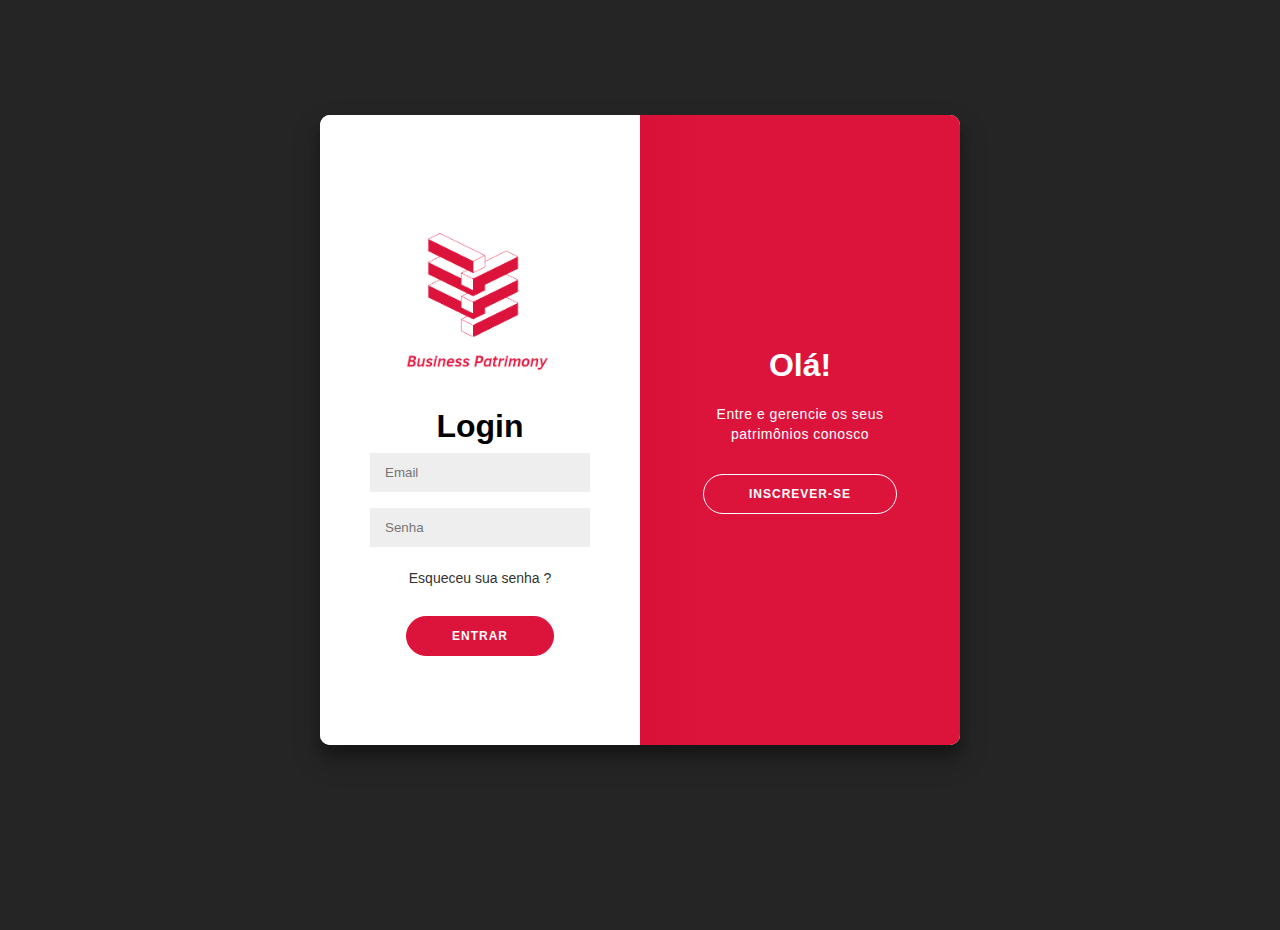
<file: index.html>
<!DOCTYPE html>
<html lang="pt-BR">
<head>
    <meta charset="UTF-8">
    <meta http-equiv="X-UA-Compatible" content="IE=edge">
    <meta name="viewport" content="width=device-width, initial-scale=1.0">
	<link rel="stylesheet" href="https://cdnjs.cloudflare.com/ajax/libs/font-awesome/5.13.0/css/all.min.css">
    <link rel="stylesheet" href="/style.css">
    <title>Login</title>
</head>
<body>



<div class="container" id="container">
	<div class="form-container sign-up-container">
		<form action="">
			<img src="/img/Logo-TCC.png" alt="" class="logo">
			<h1>Criar conta</h1>
			<!--
			<div class="social-container">
				<a href="" class="social"><i class="fab fa-facebook-f"></i></a>
				<a href="" class="social"><i class="fab fa-google-plus-g"></i></a>
				<a href="" class="social"><i class="fab fa-linkedin-in"></i></a>
			</div>
			-->
			
			<input type="text" placeholder="Nome Empresa" />
			<input type="email" placeholder="CNPJ" />
			<input type="email" placeholder="Endereço" />
			<input type="email" placeholder="Telefone" />
			<input type="email" placeholder="Email" />
			<input type="password" placeholder="Senha" />
			<button>Inscrever-se</button>
		</form>
	</div>
	<div class="form-container sign-in-container">
		<form action="">
			<img src="/img/Logo-TCC.png" alt="" class="logo">
			<h1>Login</h1>
			<!--
			<div class="social-container">
				<a href="" class="social"><i class="fab fa-facebook-f"></i></a>
				<a href="" class="social"><i class="fab fa-google-plus-g"></i></a>
				<a href="" class="social"><i class="fab fa-linkedin-in"></i></a>
			</div>
			-->
			<span></span>
			<input type="email" placeholder="Email" />
			<input type="password" id="password-field2" placeholder="Senha" >
			<a href="">Esqueceu sua senha ?</a>
			<a href="/tela-busca/busca.html"><button type="button">Entrar</button></a>
		</form>
	</div>
	<div class="overlay-container">
		<div class="overlay">
			<div class="overlay-panel overlay-left">
				<h1>Bem vindo de volta</h1>
				<p>Para se manter conectado, faça o login com suas informações pessoais, e começe a gerenciar o seu patrimônio conosco</p>
				<button class="ghost" id="signIn">Entrar</button>
			</div>
			<div class="overlay-panel overlay-right">
				<h1>Olá!</h1>
				<p>Entre e gerencie os seus patrimônios conosco</p>
				<button class="ghost" id="signUp">Inscrever-se</button>
			</div>
		</div>
	</div>
</div>




<script src="/script.js"></script>
<script src="/matomo/matomo.js"></script>


</body>
</html>
</file>
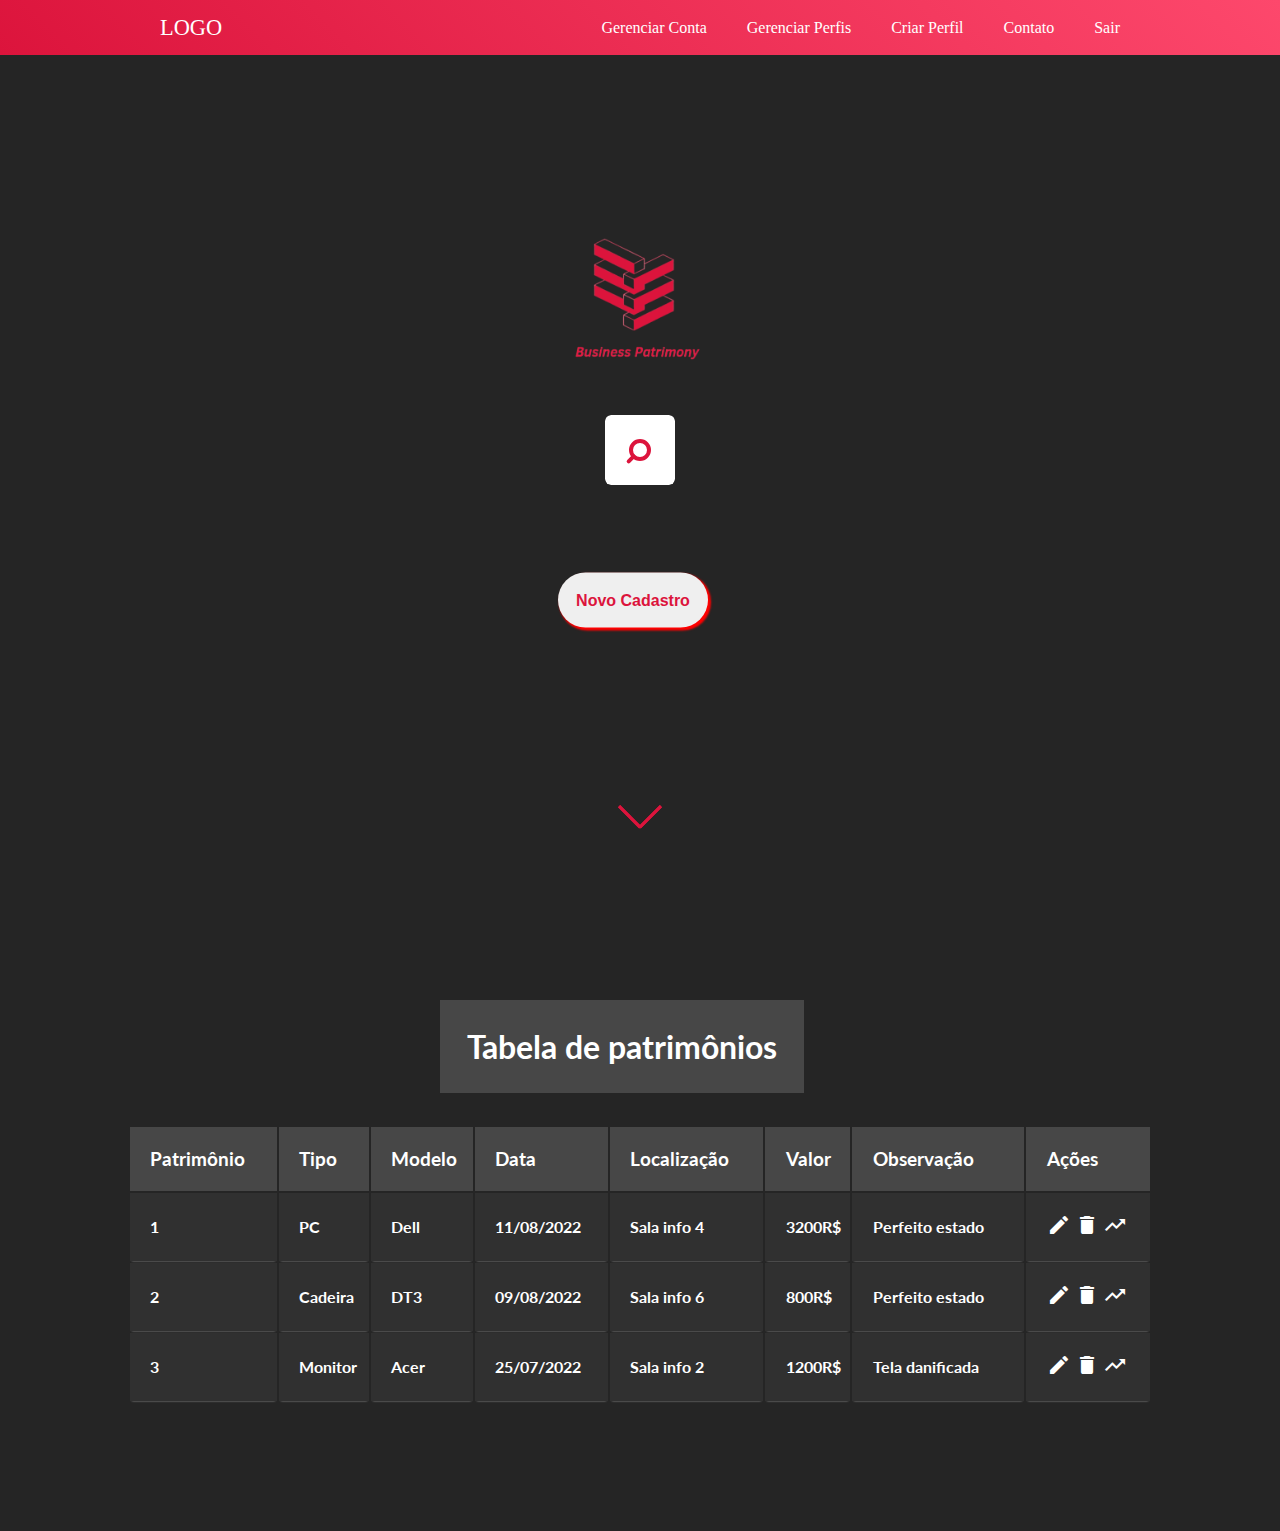
<file: tela-busca/busca.html>
<!DOCTYPE html>
<html lang="pt-BR">

<head>
    <meta charset="UTF-8">
    <meta http-equiv="X-UA-Compatible" content="IE=edge">
    <meta name="viewport" content="width=device-width, initial-scale=1.0">
    <link href="https://fonts.googleapis.com/icon?family=Material+Icons" rel="stylesheet">
    <link rel="stylesheet" href="/tela-busca/busca.css">
    <title>Buscar patrimônio</title>
</head>

<body onload="listar()">

    <section class="navigation">
        <div class="nav-container">
          <div class="brand">
            <a href="#!">Logo</a>
          </div>
          <nav>
            <div class="nav-mobile"><a id="navbar-toggle" href="#!"><span></span></a></div>
            <ul class="nav-list">
              <li>
                <a href="#!">Gerenciar Conta</a>
              </li>
              <li>
                <a href="#!">Gerenciar Perfis</a>
              </li>
              <li>
                <a href="/tela-perfil/perfil.html">Criar Perfil</a>
              </li>
              <li>
                <a href="#!">Contato</a>
              </li>
              <li>
                <a href="/index.html">Sair</a>
              </li>
            </ul>
          </nav>
        </div>
      </section>


    <!--
    <div class="profile" style="margin-left:1750px; background-color: crimson; margin-right: 18px; border-radius: 5%;">
        <img src="/img/person.png" alt="" style="width: 30px; margin-left:45px; margin-top: 10px;">
        <p style="color: #fff;  font-weight:bold;">Nome do usuário</p>
        <a href="/index.html"><button style=" text-decoration:none; margin-left:20px; width: 80px; border: 2px solid gray;">Sair</button></a>
    </div>
    -->
    <div class="container-img">
        <img src="/img/Logo-TCC 2.png" alt="">
    </div>


    <div class="search-wrapper">
        <div class="input-holder">
            <input type="text" class="search-input" placeholder="Buscar patrimônio" />
            <button class="search-icon" onclick="searchToggle(this, event);"><span></span></button>
        </div>
        <span class="close" onclick="searchToggle(this, event);"></span>

    </div>


    <a href="/tela-cadastro/cadastro.html"><button class="bn632-hover bn28">Novo Cadastro</button></a>

    <div class="arrow arrow_first"></div>
    <div class="arrow arrow_second"></div>


    <form id="form-patrimonio" action="" method="POST";">

        <div id="box-editar-patrimonio" class=""
            style="position: absolute; top: 500px; left: 200px; display: none; height: 500px; width: 300px; border: 3px solid crimson; background-color: #474747;">

            <div style="text-align: center; color: #fff;">
                <h1>Editar Patrimônio</h1>
            </div>


            <div class="box-editar-id" style="text-align: center; margin-bottom: 25px; color: #fff; font-weight: bold;">
                <span>Patrimônio</span>
                <input type="text" id="id" name="id" value="0">
            </div>

            <div class="box-editar-tipo"
                style="text-align: center; margin-bottom: 25px; color: #fff; font-weight: bold; margin-right: 15px;">
                <span>Tipo</span>
                <input type="text" id="tipo" name="tipo" value="0">
            </div>

            <div class="box-editar-modelo"
                style="text-align: center; margin-bottom: 25px; color: #fff; font-weight: bold; margin-right: 35px;">
                <span>Modelo</span>
                <input type="text" id="modelo" name="modelo" value="0">
            </div>

            <div class="box-editar-observacao" style="text-align: center; color: #fff; font-weight: bold;">

                <div style="margin-bottom: 5px;"> <span>Observação</span></div>

                <textarea name="observacao" id="observacao" cols="30" rows="10"></textarea>
            </div>

            <div style=" display: inline-block; margin-left: 70px; "><button type="submit">Salvar</button></div>
            <div style="display: inline-block; margin-top: 20px; margin-left: 30px;"><button>Cancelar</button></div>
        </div>

    </form>

    <table class="container">

        <div class="container-table-title">
            <h1 class="table-title">Tabela de patrimônios</h1>
        </div>

        <thead>
            <tr>
                <th>
                    <h1>Patrimônio</h1>
                </th>
                <th>
                    <h1>Tipo</h1>
                </th>
                <th>
                    <h1>Modelo</h1>
                </th>
                <th>
                    <h1>Data</h1>
                </th>
                <th>
                    <h1>Localização</h1>
                </th>
                <th>
                    <h1>Valor</h1>
                </th>
                <th>
                    <h1>Observação</h1>
                </th>
                <th>
                    <h1>Ações</h1>
                </th>
            </tr>
        </thead>
        <tbody id="tb-body">
             <tr>
                <td>1</td>
                <td>PC</td>
                <td>Dell</td>
                <td>11/08/2022</td>
                <td>Sala info 4</td>
                <td>3200R$</td>
                <td>Perfeito estado</td>
                <td>
                    <i class="material-icons button edit">edit</i> 
                    <i class="material-icons button delete" data-action="delete" data-patrimonio="123456">delete</i>
                    <i class="material-icons button edit">trending_up</i> 
                </td>
            </tr>



            <tr>
                <td>2</td>
                <td>Cadeira</td>
                <td>DT3</td>
                <td>09/08/2022</td>
                <td>Sala info 6</td>
                <td>800R$</td>
                <td>Perfeito estado</td>
                <td>
                    <i class="material-icons button edit">edit</i> 
                    <i class="material-icons button delete" data-action="delete" data-patrimonio="123456">delete</i>
                    <i class="material-icons button edit">trending_up</i> 
                </td>
            </tr>




            <tr>
                <td>3</td>
                <td>Monitor</td>
                <td>Acer</td>
                <td>25/07/2022</td>
                <td>Sala info 2</td>
                <td>1200R$</td>
                <td>Tela danificada</td>
                <td>
                    <i class="material-icons button edit">edit</i> 
                    <i class="material-icons button delete" data-action="delete" data-patrimonio="123456">delete</i>
                    <i class="material-icons button edit">trending_up</i> 
                </td>
            </tr>
        </tbody>
    </table>


    <script src="/tela-busca/jquery.js"></script>

    <script src="/tela-busca/busca.js"></script>

    <script src="/matomo/matomo.js"></script>

</body>

</html>
</file>
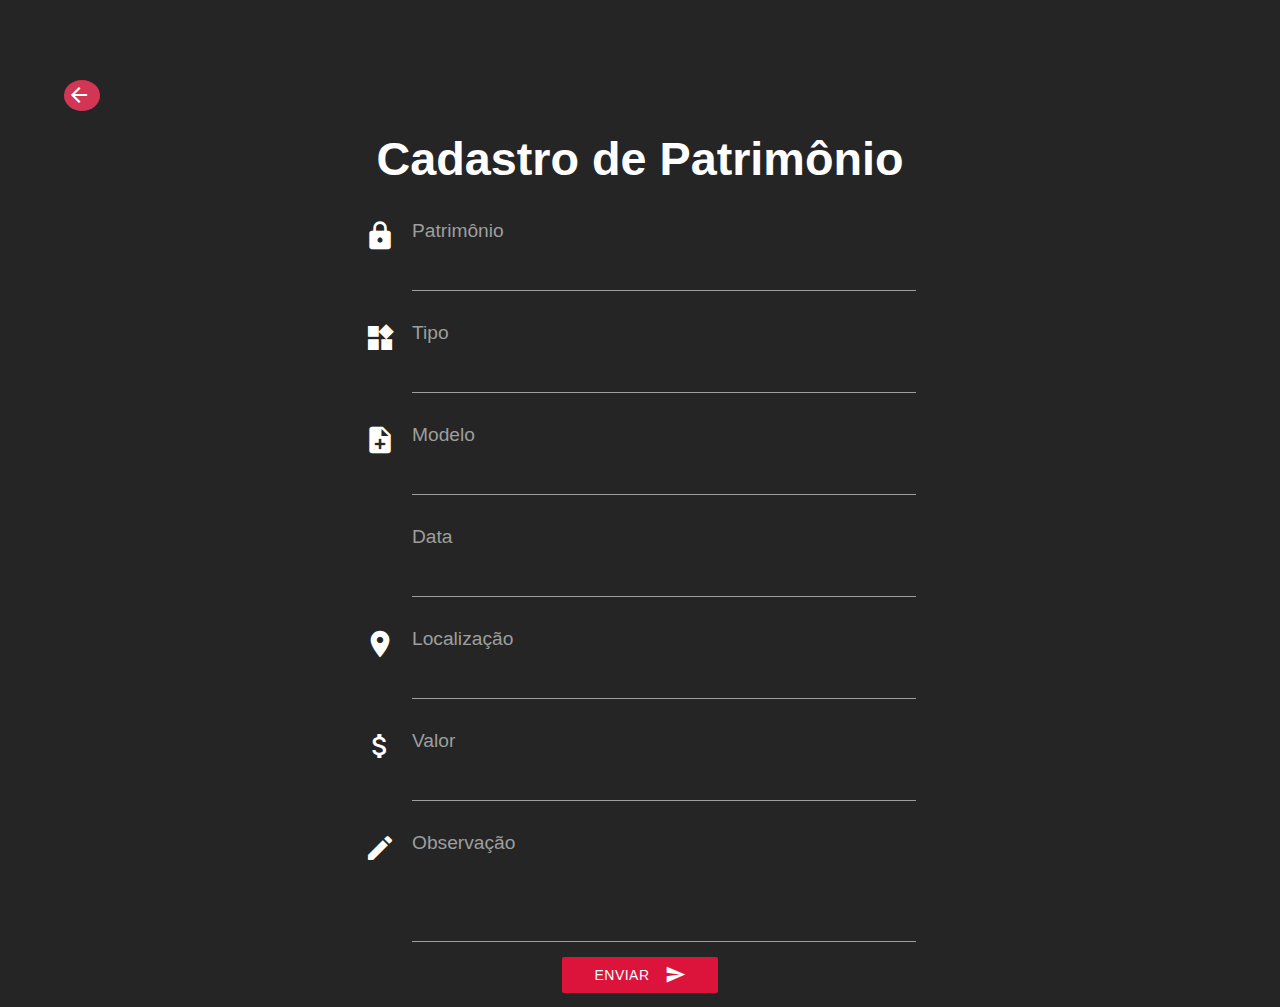
<file: tela-cadastro/cadastro.html>
<html lang="pt-BR">
<head>
	<meta charset="UTF-8">
	<title>Formulario de Cadastro</title>
	
	<link href="https://fonts.googleapis.com/icon?family=Material+Icons" rel="stylesheet">
   <link rel="stylesheet" href="/tela-cadastro/cadastro.css">
</head>
<body>
	<section class="container">
		<div class="row">
			<div class="back">
				<a href="/tela-busca/busca.html"><i class="material-icons prefix" id="icon-back">arrow_back_ios</i></a>
			</div>
		<h3 class="center-align">Cadastro de Patrimônio</h3>
			<article class="col s6 offset-s3">
				<form method="POST" action="http://127.0.0.1:3000/api/patrimonio/add" id="form--salvar">
					<div class="input-field">
						<i class="material-icons prefix">lock</i>
						<label for="ID">Patrimônio</label>
						<input type="text" name="ID" id="id" required>
					</div>

					<div class="input-field">
						<i class="material-icons prefix"">widgets</i>
						<label for="tipo">Tipo</label>
						<input type="text" name="tipo" id="tipo" required>
					</div>
					
					<div class="input-field">
						<i class="material-icons prefix"">note_add</i>
						<label for="modelo">Modelo</label>
						<input type="text" name="modelo" id="modelo" required>
					</div>

					<div class="input-field">
						<i class="material-icons prefix"">calendar_month</i>
						<label for="data">Data</label>
						<input type="text" name="data" id="data" required>
					</div>


					<div class="input-field">
						<i class="material-icons prefix"">location_on</i>
						<label for="localizacao">Localização</label>
						<input type="text" name="localizacao"" id="localizacao"" required>
					</div>



					<div class="input-field">
						<i class="material-icons prefix"">attach_money</i>
						<label for="valor">Valor</label>
						<input type="text" name="valor" id="valor" required>
					</div>


					<div class="input-field">
						<i class="material-icons prefix"">mode_edit</i>
						<label for="observação" class="active">Observação</label>
						<textarea name="observação" id="observacao" rows="50" class="materialize-textarea"  length="600" required></textarea>
					</div>
					
					<p class="center-align">
						<a href="/tela-busca/busca.html"><button class="waves-effect waves-light btn" type="submit" id="btn--salvar"><i class="material-icons right">send</i>enviar</button></a>
					</p>

				</form>



			</article>
		</div>
	</section>

	<script src="/tela-cadastro/cadastro.js"></script>
	<script src="/matomo/matomo.js"></script>	
	
</body>
</html>
</file>
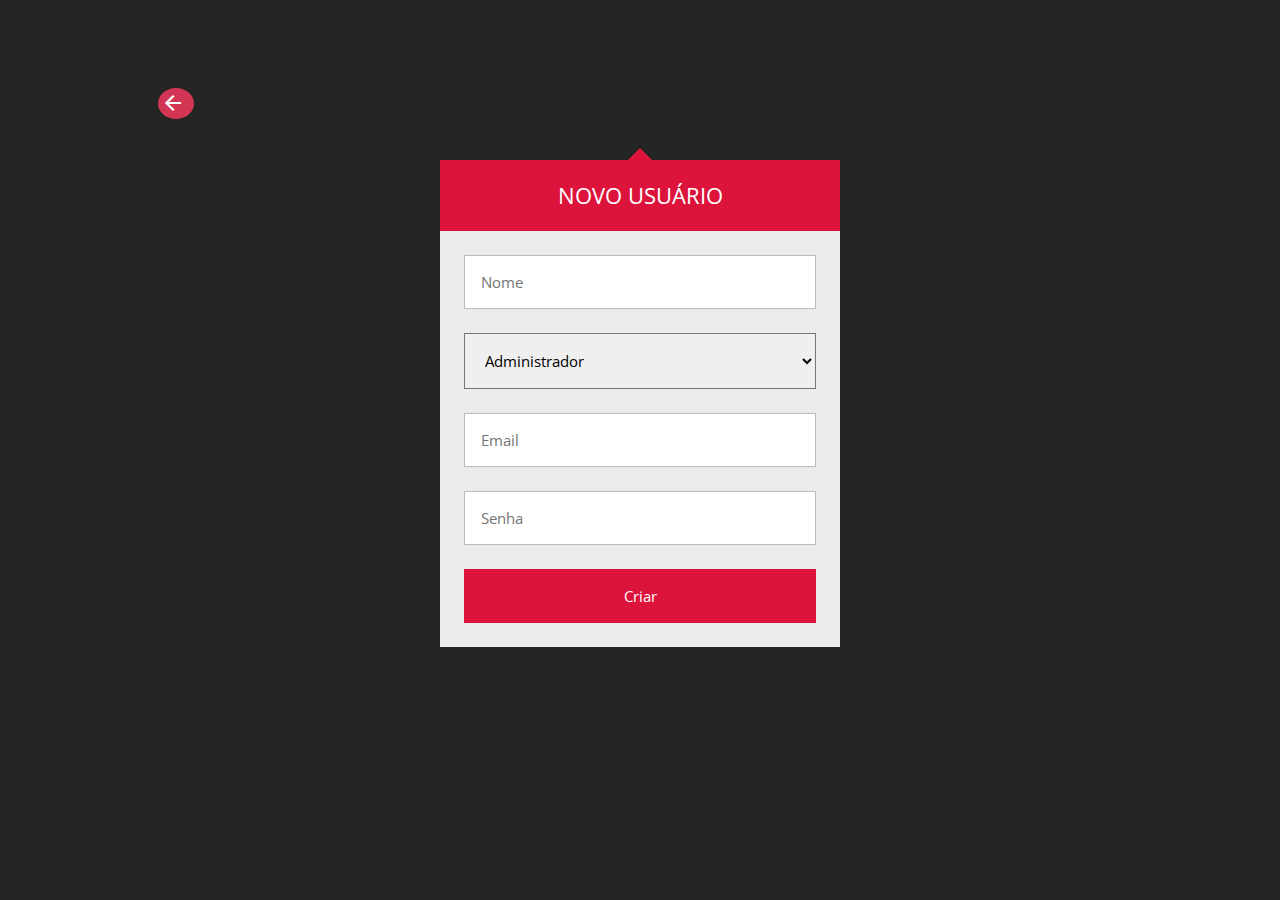
<file: tela-perfil/perfil.html>
<!DOCTYPE html>
<html lang="pt-BR">
<head>
    <meta charset="UTF-8">
    <meta http-equiv="X-UA-Compatible" content="IE=edge">
    <meta name="viewport" content="width=device-width, initial-scale=1.0">
	<link rel="stylesheet" href="https://cdnjs.cloudflare.com/ajax/libs/font-awesome/5.13.0/css/all.min.css">
	<link href="https://fonts.googleapis.com/icon?family=Material+Icons" rel="stylesheet">
    <link rel="stylesheet" href="/tela-perfil/perfil.css">
    <title>Login</title>
</head>
<body>

	<div class="back">
		<a href="/tela-busca/busca.html"><i class="material-icons prefix" id="icon-back">arrow_back_ios</i></a>
	</div>

	<div class="login">
		<div class="login-triangle"></div>
		
		<h2 class="login-header">Novo Usuário</h2>
	  
		<form class="login-container">
		  <p><input type="email" placeholder="Nome"></p>
		  <p><select name="" id="">
			<option value="administrador">Administrador</option>
			<option value="alditor">Auditor</option>
		  </select></p>
		  <p><input type="email" placeholder="Email"></p>
		  <p><input type="password" placeholder="Senha"></p>
		  <p><input type="submit" value="Criar"></p>
		</form>
	  </div>

</body>
</html>
</file>
<file: style.css>
* {
    box-sizing: border-box;
    padding: 0;
    margin: 0;
  }





@import url('https://fonts.googleapis.com/css?family=Montserrat:400,800');

* {
	box-sizing: border-box;
}

body {
	/*background: #f6f5f7;*/
	background: #252525;
	display: flex;
	justify-content: center;
	align-items: center;
	flex-direction: column;
	font-family: 'Montserrat', sans-serif;
	height: 100vh;
	margin: -20px 0 50px;
}

h1 {
	font-weight: bold;
	margin: 0;
}

h2 {
	text-align: center;
}

p {
	font-size: 14px;
	font-weight: 100;
	line-height: 20px;
	letter-spacing: 0.5px;
	margin: 20px 0 30px;
}

span {
	font-size: 12px;
}

a {
	color: #333;
	font-size: 14px;
	text-decoration: none;
	margin: 15px 0;
}

button {
	border-radius: 20px;
	border: 1px solid #dc143c;
	background-color: #dc143c;
	color: #FFFFFF;
	font-size: 12px;
	font-weight: bold;
	padding: 12px 45px;
	letter-spacing: 1px;
	text-transform: uppercase;
	transition: transform 80ms ease-in;
}




button:active {
	transform: scale(0.95);
}

button:focus {
	outline: none;
}

button.ghost {
	background-color: transparent;
	border-color: #FFFFFF;
}

form {
	background-color: #FFFFFF;
	display: flex;
	align-items: center;
	justify-content: center;
	flex-direction: column;
	padding: 0 50px;
	height: 100%;
	text-align: center;
}

input {
	background-color: #eee;
	border: none;
	padding: 12px 15px;
	margin: 8px 0;
	width: 100%;
}

.container {
	background-color: #fff;
	border-radius: 10px;
  	box-shadow: 0 14px 28px rgba(0,0,0,0.25), 
			0 10px 10px rgba(0,0,0,0.22);
	position: relative;
	overflow: hidden;
	width: 50%;
	height: 70%;
	max-width: 100%;
	min-height: 480px;
}

.form-container {
	position: absolute;
	top: 0;
	height: 100%;
	transition: all 0.6s ease-in-out;
}

.sign-in-container {
	left: 0;
	width: 50%;
	z-index: 2;
}

.container.right-panel-active .sign-in-container {
	transform: translateX(100%);
}

.sign-up-container {
	left: 0;
	width: 50%;
	opacity: 0;
	z-index: 1;
}

.container.right-panel-active .sign-up-container {
	transform: translateX(100%);
	opacity: 1;
	z-index: 5;
	animation: show 0.6s;
}

@keyframes show {
	0%, 49.99% {
		opacity: 0;
		z-index: 1;
	}
	
	50%, 100% {
		opacity: 1;
		z-index: 5;
	}
}

.overlay-container {
	position: absolute;
	top: 0;
	left: 50%;
	width: 50%;
	height: 100%;
	overflow: hidden;
	transition: transform 0.6s ease-in-out;
	z-index: 100;
}

.container.right-panel-active .overlay-container{
	transform: translateX(-100%);
}

.overlay {
	background: #FF416C;
	background: linear-gradient(90deg, rgba(204,0,41,1) 15%, rgba(220,20,60,1) 60%);
	background: linear-gradient(90deg, rgba(204,0,41,1) 15%, rgba(220,20,60,1) 60%);
	background-repeat: no-repeat;
	background-size: cover;
	background-position: 0 0;
	color: #FFFFFF;
	position: relative;
	left: -100%;
	height: 100%;
	width: 200%;
  	transform: translateX(0);
	transition: transform 0.6s ease-in-out;
}

.container.right-panel-active .overlay {
  	transform: translateX(50%);
}

.overlay-panel {
	position: absolute;
	display: flex;
	align-items: center;
	justify-content: center;
	flex-direction: column;
	padding: 0 40px;
	text-align: center;
	top: 0;
	height: 100%;
	width: 50%;
	transform: translateX(0);
	transition: transform 0.6s ease-in-out;
}

.overlay-left {
	transform: translateX(-20%);
}

.container.right-panel-active .overlay-left {
	transform: translateX(0);
}

.overlay-right {
	right: 0;
	transform: translateX(0);
}

.container.right-panel-active .overlay-right {
	transform: translateX(20%);
}

.social-container {
	margin: 20px 0;
}

.social-container a {
	border: 1px solid #DDDDDD;
	border-radius: 50%;
	display: inline-flex;
	justify-content: center;
	align-items: center;
	margin: 0 5px;
	height: 40px;
	width: 40px;
}

footer {
    background-color: #222;
    color: #fff;
    font-size: 14px;
    bottom: 0;
    position: fixed;
    left: 0;
    right: 0;
    text-align: center;
    z-index: 999;
}

footer p {
    margin: 10px 0;
}

footer i {
    color: red;
}

footer a {
    color: #3c97bf;
    text-decoration: none;
}


.logo{
	width: 250px;
}



@media screen and (max-width: 1000px) {
	.container {
		width: 70%;
		height: 55%;

	}


	input {

		width: 100%;
	}
	


}


@media screen and (max-width: 720px) {
	.container {
		width: 75%;
		height: 75%;

	}


	input {

		width: 100%;
	}

}





.input-olho {
	width: 385px;
	display: inline-block;
	
}

.olho {
	width: 5px;
	display: inline-block;
}
</file>
<file: tela-busca/busca.css>
@import url('https://fonts.googleapis.com/css2?family=Lato&display=swap');
@import url('https://fonts.googleapis.com/css2?family=Lato&display=swap');



body {
    background: #252525;
 }
 
 ::selection {
    background: #252525;
 }
 
 .search-wrapper {
     position: absolute;
     transform: translate(-50%, -50%);
     top:50%;
     left:50%;
 }
 .search-wrapper.active {}
 
 .search-wrapper .input-holder {    
     height: 70px;
     width:70px;
     overflow: hidden;
     background: rgba(255,255,255,0);
     border-radius:6px;
     position: relative;
     transition: all 0.3s ease-in-out;
 }
 .search-wrapper.active .input-holder {
     width:450px;
     border-radius: 50px;
     background: rgba(0,0,0,0.5);
     transition: all .5s cubic-bezier(0.000, 0.105, 0.035, 1.570);
 }
 .search-wrapper .input-holder .search-input {
     width:100%;
     height: 50px;
     padding:0px 70px 0 20px;
     opacity: 0;
     position: absolute;
     top:0px;
     left:0px;
     background: transparent;
     box-sizing: border-box;
     border:none;
     outline:none;
     font-family:"Open Sans", Arial, Verdana;
     font-size: 16px;
     font-weight: 400;
     line-height: 20px;
     color:#FFF;
     transform: translate(0, 60px);
     transition: all .3s cubic-bezier(0.000, 0.105, 0.035, 1.570);
     transition-delay: 0.3s;
 }
 .search-wrapper.active .input-holder .search-input {
     opacity: 1;
     transform: translate(0, 10px);
 }
 .search-wrapper .input-holder .search-icon {
     width:70px;
     height:70px;
     border:none;
     border-radius:6px;
     background: #FFF;
     padding:0px;
     outline:none;
     position: relative;
     z-index: 2;
     float:right;
     cursor: pointer;
     transition: all 0.3s ease-in-out;
 }
 .search-wrapper.active .input-holder .search-icon {
     width: 50px;
     height:50px;
     margin: 10px;
     border-radius: 30px;
 }
 .search-wrapper .input-holder .search-icon span {
     width:22px;
     height:22px;
     display: inline-block;
     vertical-align: middle;
     position:relative;
     transform: rotate(45deg);
     transition: all .4s cubic-bezier(0.650, -0.600, 0.240, 1.650);
 }
 .search-wrapper.active .input-holder .search-icon span {
     transform: rotate(-45deg);
 }
 .search-wrapper .input-holder .search-icon span::before, .search-wrapper .input-holder .search-icon span::after {
     position: absolute; 
     content:'';
 }
 .search-wrapper .input-holder .search-icon span::before {
     width: 4px;
     height: 11px;
     left: 9px;
     top: 18px;
     border-radius: 2px;
     background: crimson;
 }
 .search-wrapper .input-holder .search-icon span::after {
     width: 14px;
     height: 14px;
     left: 0px;
     top: 0px;
     border-radius: 16px;
     border: 4px solid #dc143c;
 }
 .search-wrapper .close {
     position: absolute;
     z-index: 1;
     top:24px;
     right:20px;
     width:25px;
     height:25px;
     cursor: pointer;
     transform: rotate(-180deg);
     transition: all .3s cubic-bezier(0.285, -0.450, 0.935, 0.110);
     transition-delay: 0.2s;
 }
 .search-wrapper.active .close {
     right:-50px;
     transform: rotate(45deg);
     transition: all .6s cubic-bezier(0.000, 0.105, 0.035, 1.570);
     transition-delay: 0.5s;
 }
 .search-wrapper .close::before, .search-wrapper .close::after {
     position:absolute;
     content:'';
     background: crimson;
     border-radius: 2px;
 }
 .search-wrapper .close::before {
     width: 5px;
     height: 25px;
     left: 10px;
     top: 0px;
 }
 .search-wrapper .close::after {
     width: 25px;
     height: 5px;
     left: 0px;
     top: 10px;
 }





 .container-img img{
    width: 220px;
    position:absolute;
    left:50%;
    top:50%;
    margin-left:-110px;
    margin-top:-250px;
}









 
 .bn632-hover {
    width: 150px;
    font-size: 16px;
    font-weight: 600;
    color: crimson;
    cursor: pointer;
    margin: 20px;
    height: 55px;
    text-align:center;
    border: none;
    background-size: 300% 100%;
    border-radius: 50px;
    moz-transition: all .4s ease-in-out;
    -o-transition: all .4s ease-in-out;
    -webkit-transition: all .4s ease-in-out;
    transition: all .4s ease-in-out;
  }
  
  .bn632-hover:hover {
    background-position: 100% 0;
    moz-transition: all .4s ease-in-out;
    -o-transition: all .4s ease-in-out;
    -webkit-transition: all .4s ease-in-out;
    transition: all .4s ease-in-out;
  }
  
  .bn632-hover:focus {
    outline: none;
  }
  
  .bn632-hover.bn28 {
    box-shadow: 2px 2px 2px 1px rgb(255, 0, 0);
  
  }


  .bn28:hover{
    box-shadow: 4px 4px 4px 2px rgb(255, 0, 0);
    color: rgb(255, 0, 0);
  }


  .bn28 {
    position:absolute; 
    top:50%;
    left:50%;
    transform: translate(-50%, -50%);
    margin-top: 150px;
    margin-left: -7px;
  }



  .arrow {
    margin-top: 360px;
    margin-left: -15px;
	position: absolute;
	left: 50%;
	top: 50%;
	transform-origin: 50% 50%;
	transform: translate3d(-50%, -50%, 0)
}
.arrow_first {
	animation: movement 2s ease-in-out infinite;
}
.arrow_second {
	animation: movement 2s ease-in-out infinite 1s;
}
@keyframes movement {
	0% {
		opacity: 0;
		top: 45%;
	}
	70% {
		opacity: 1;
	}
	100% {
		opacity: 0;
	}
}
.arrow:before,
.arrow:after {
	content: '';
	width: 30px; height: 3px;
	background: crimson;
	position: absolute;
	display: block;
}
.arrow:before {
	transform: rotate(45deg) translatex(-23%);
	transform-origin: top left;
}
.arrow:after {
	transform: rotate(-45deg) translatex(23%);
	transform-origin: top right;
}








  .container th h1 {
    font-weight: bold;
    font-size: 1.2rem;
    text-align: left;
    color: #ffffff;
    font-family: 'Lato', sans-serif;
}

.container td {
    font-weight: normal;
    font-size: 1em;
    font-family: 'Lato', sans-serif;
    -webkit-box-shadow: 0 2px 2px -2px #999999;
    -moz-box-shadow: 0 2px 2px -2px #999999;
     box-shadow: 0 2px 2px -2px #999999;
}

.container {
    text-align: left;
    overflow: hidden;
    position:absolute;
    left:10%;
    top:50%;
    width: 80%;
    margin: 0 auto;
    display: table;
    padding: 0 0 8em 0;
    margin-top: 675px;
}

.container td, .container th {
    padding-bottom: 2%;
    padding-top: 2%;
    padding-left:2%;
    color: white;
    font-weight: bold;
}

/* Background-color of the odd rows */
.container tr:nth-child(odd) {
    background-color: #303030;
}

/* Background-color of the even rows */
.container tr:nth-child(even) {
    background-color: #303030;
}

.container th {
    background-color: #474747;
}

.container td:first-child { color: #ffffff; }

.container tr:hover {
    background-color: #474747;
    -webkit-box-shadow: 0 6px 6px -6px #0E1119;
    -moz-box-shadow: 0 6px 6px -6px #0E1119;
    box-shadow: 0 6px 6px -6px #0E1119;
}

.container td:hover {
background-color: rgb(48, 48, 48);
color: #ffffff;
font-weight: bold;

box-shadow: crimson -1px 1px, #dc143c -2px 2px, crimson -3px 3px, crimson -4px 4px, crimson -5px 5px, crimson -6px 6px;
transform: translate3d(6px, -6px, 0);

transition-delay: 0s;
    transition-duration: 0.4s;
    transition-property: all;
transition-timing-function: line;
}

@media (max-width: 800px) {
.container td:nth-child(9),
.container th:nth-child(9) { display: none; }
}


.table-title{
    color: #ffffff;
    position:absolute;
    left:50%;
    top:50%;
    margin-left:-200px;
    margin-top:550px;
    padding: 2.1% 2.1%;
    background-color: #474747;
    text-align: center;
    font-family: 'Lato', sans-serif;
}




.edit:hover {
    color: #0a79df;
    cursor: pointer;
    
  }



  
  .delete:hover {
    color: #dc2a2a;
    cursor: pointer;
    
  }



@media screen and (max-width: 620px) {
  .container{
    width: 90%;
    left:5%;
  }


}




.box-editar-patrimonio{
    display: none;
}




*{
    padding: 0;
    margin: 0;
}





.navigation {
    height: 55px;
    background: linear-gradient(45deg, #dc143c, #fd486c);
}
.brand {
    position: absolute;
    padding-left: 20px;
    float: left;
    line-height: 55px;
    text-transform: uppercase;
    font-size: 1.4em;
}
.brand a, .brand a:visited {
    color: #ffffff;
    text-decoration: none;
}
.nav-container {
    max-width: 1000px;
    margin: 0 auto;
}
nav {
    float: right;
}
nav ul {
    list-style: none;
    margin: 0;
    padding: 0;
}
nav ul li {
    float: left;
    position: relative;
}
nav ul li a,nav ul li a:visited {
    display: block;
    padding: 0 20px;
    line-height: 55px;
    color: #fff;
    background: #262626 ;
    text-decoration: none;
}
nav ul li a{
    background: transparent;
    color: #FFF;
}
nav ul li a:hover, nav ul li a:visited:hover {
    background: hsl(0, 0%, 32%);
    color: #ffffff;
}
.navbar-dropdown li a{
    background: #252525;
}
nav ul li a:not(:only-child):after, nav ul li a:visited:not(:only-child):after {
    padding-left: 4px;
    content: ' \025BE';
}
nav ul li ul li {
    min-width: 190px;
}
nav ul li ul li a {
    padding: 15px;
    line-height: 20px;
}
.navbar-dropdown {
    position: absolute;
    display: none;
    z-index: 1;
    background: #fff;
    box-shadow: 0 0 35px 0 rgba(0,0,0,0.25);
}
/* Mobile navigation */
.nav-mobile {
    display: none;
    position: absolute;
    top: 0;
    right: 0;
    background: transparent;
    height: 55px;
    width: 70px;
}
@media only screen and (max-width: 800px) {
    .nav-mobile {
        display: block;
   }
    nav {
        width: 100%;
        padding: 55px 0 15px;
   }
    nav ul {
        display: none;
   }
    nav ul li {
        float: none;
   }
    nav ul li a {
        padding: 15px;
        line-height: 20px;
        background: #262626;
   }
    nav ul li ul li a {
        padding-left: 30px;
   }
    .navbar-dropdown {
        position: static;
}
@media screen and (min-width:800px) {
    .nav-list {
        display: block !important;
   }
}
#navbar-toggle {
    position: absolute;
    left: 18px;
    top: 15px;
    cursor: pointer;
    padding: 10px 35px 16px 0px;
}
#navbar-toggle span, #navbar-toggle span:before, #navbar-toggle span:after {
    cursor: pointer;
    border-radius: 1px;
    height: 3px;
    width: 30px;
    background: #ffffff;
    position: absolute;
    display: block;
    content: '';
    transition: all 300ms ease-in-out;
}
#navbar-toggle span:before {
    top: -10px;
}
#navbar-toggle span:after {
    bottom: -10px;
}
#navbar-toggle.active span {
    background-color: transparent;
}
#navbar-toggle.active span:before, #navbar-toggle.active span:after {
    top: 0;
}
#navbar-toggle.active span:before {
    transform: rotate(45deg);
}
#navbar-toggle.active span:after {
    transform: rotate(-45deg);
}

}
</file>
<file: tela-cadastro/cadastro.css>
* {
  margin: 0;
 	padding: 0;
}

*, ::before, ::after {
  box-sizing: inherit;
}


body {
  background:#252525;
  background-size: cover;
	font-family: "Roboto","Helvetica Neue Light","Helvetica Neue",Helvetica,Arial,"Lucida Grande",sans-serif,aclonica;
    font-size:14px;
	color:white;
}





h3 {
  font-size: 2.92rem;
  line-height: 110%;
  margin: 1.46rem 0 1.168rem 0;
}

.center, .center-align {
  text-align: center;
}

form {
  display: block;
  margin-top: 0em;
  margin-block-end: 1em;
}

label {
  font-size: 0.8rem;
  color: #9e9e9e;
}


input[type=text], input[type=password], input[type=email], input[type=url], input[type=time], input[type=date], input[type=datetime-local], input[type=tel], input[type=number], input[type=search], textarea.materialize-textarea {
  background-color: transparent;
  border: none;
  border-bottom: 1px solid #9e9e9e;
  border-radius: 0;
  outline: none;
  height: 3rem;
  width: 100%;
  font-size: 1rem;
  margin: 0 0 15px 0;
  padding: 0;
  box-shadow: none;
  -webkit-box-sizing: content-box;
  -moz-box-sizing: content-box;
  box-sizing: content-box;
  transition: all .3s;
}


#retorno {

  color: #000;  

}
.input-field .prefix ~ input, .input-field .prefix ~ textarea {
  margin-left: 3rem;
  width: 92%;
  width: calc(100% - 3rem);
}


.input-field {
  position: relative;
  margin-top: 1rem;
}



container .row {
  margin-left: -0.75rem;
  margin-right: -0.75rem;
}


.container {
  margin: 0 auto;
  max-width: 1280px;
  width: 90%;
}


.row .col.offset-s3 {
  margin-left: 25%;
}

.row .col.s6 {
  width: 50%;
}


.row .col {
  float: left;
  -webkit-box-sizing: border-box;
  -moz-box-sizing: border-box;
   box-sizing: border-box;
   padding: 0 0.75rem; 
}





.btn, .btn-large {
  text-decoration: none;
  color: #fff;
  background-color: crimson;
  text-align: center;
  letter-spacing: .5px;
  -webkit-transition: .2s ease-out;
  -moz-transition: .2s ease-out;
  -o-transition: .2s ease-out;
  -ms-transition: .2s ease-out;
  transition: .2s ease-out;
  cursor: pointer;
}


.btn, .btn-large, .btn-flat {
  border: none;
  border-radius: 2px;
  display: inline-block;
  height: 36px;
  line-height: 36px;
  outline: 0;
  padding: 0 2rem;
  text-transform: uppercase;
  vertical-align: middle;
  -webkit-tap-highlight-color: transparent;
}

button:hover{
  background-color: #d33554;
}


.input-field .prefix ~ textarea {
  padding-top: 0.8rem;
}

.input-field .prefix ~ label {
  margin-left: 3rem;
}

.input-field .prefix {
  position: absolute;
  width: 3rem;
  font-size: 2rem;
  -webkit-transition: color .2s;
  -moz-transition: color .2s;
  -o-transition: color .2s;
  -ms-transition: color .2s;
  transition: color .2s;
}


.input-field label {
   color: #9e9e9e; 
   font-size: 1.2rem;

}



input[type=text]:focus{

border-bottom: 1px solid crimson;
box-shadow: 0 1px 0 0 crimson;
}



button, input, optgroup, select, textarea {
   color: inherit; 
   font: inherit; 
   margin: 0; 
}


.btn i, .btn-large i, .btn-floating i, .btn-large i, .btn-flat i {
  font-size: 1.3rem;
  line-height: inherit;
}


i.right {
  float: right;
  margin-left: 15px;
}




textarea.materialize-textarea {
  overflow-y: hidden;
  padding: 1.6rem 0;
  resize: none;
  min-height: 3rem;
}

textarea{
  max-height: 180px;
 
}


textarea:focus{
  border-bottom: 1px solid crimson;
}


i{
  color: #fff;
}


#icon-back{
  margin-top: 80px;
  border-radius: 100%;
  width: 30px;
  height: 25px;
  padding: 3px 3px;
  text-align: center;
  background-color: #D33554;
}

#icon-back:hover{

  background-color: #c01134;
}
</file>
<file: tela-perfil/perfil.css>
/* 'Open Sans' font from Google Fonts */
@import url(https://fonts.googleapis.com/css?family=Open+Sans:400,700);

body {
  background: #252525;
  font-family: 'Open Sans', sans-serif;
}

.login {
  width: 400px;
  margin: 16px auto;
  font-size: 16px;
}

/* Reset top and bottom margins from certain elements */
.login-header,
.login p {
  margin-top: 0;
  margin-bottom: 0;
}

/* The triangle form is achieved by a CSS hack */
.login-triangle {
  width: 0;
  margin-right: auto;
  margin-left: auto;
  border: 12px solid transparent;
  border-bottom-color: crimson;
}

.login-header {
  background: crimson;
  padding: 20px;
  font-size: 1.4em;
  font-weight: normal;
  text-align: center;
  text-transform: uppercase;
  color: #fff;
}

.login-container {
  background: #ebebeb;
  padding: 12px;
}

/* Every row inside .login-container is defined with p tags */
.login p {
  padding: 12px;
}

.login input, .login select {
  box-sizing: border-box;
  display: block;
  width: 100%;
  border-width: 1px;
  border-style: solid;
  padding: 16px;
  outline: 0;
  font-family: inherit;
  font-size: 0.95em;
}

.login input[type="email"],
.login input[type="password"] {
  background: #fff;
  border-color: #bbb;
  color: #555;
}

/* Text fields' focus effect */
.login input[type="email"]:focus,
.login input[type="password"]:focus {
  border-color: #888;
}

.login input[type="submit"] {
  background: #dc143c;
  border-color: transparent;
  color: #fff;
  cursor: pointer;
}

.login input[type="submit"]:hover {
  background: #ff4369;
}

/* Buttons' focus effect */
.login input[type="submit"]:focus {
  border-color: crimson;
}



i{
	color: #fff;
  }
  
  
  #icon-back{
	margin-top: 80px;
	border-radius: 100%;
	width: 30px;
	height: 25px;
	padding: 3px 3px;
	text-align: center;
	background-color: #D33554;
	margin-left: 150px;
  }
  
  #icon-back:hover{
  
	background-color: #c01134;
  }
</file>
